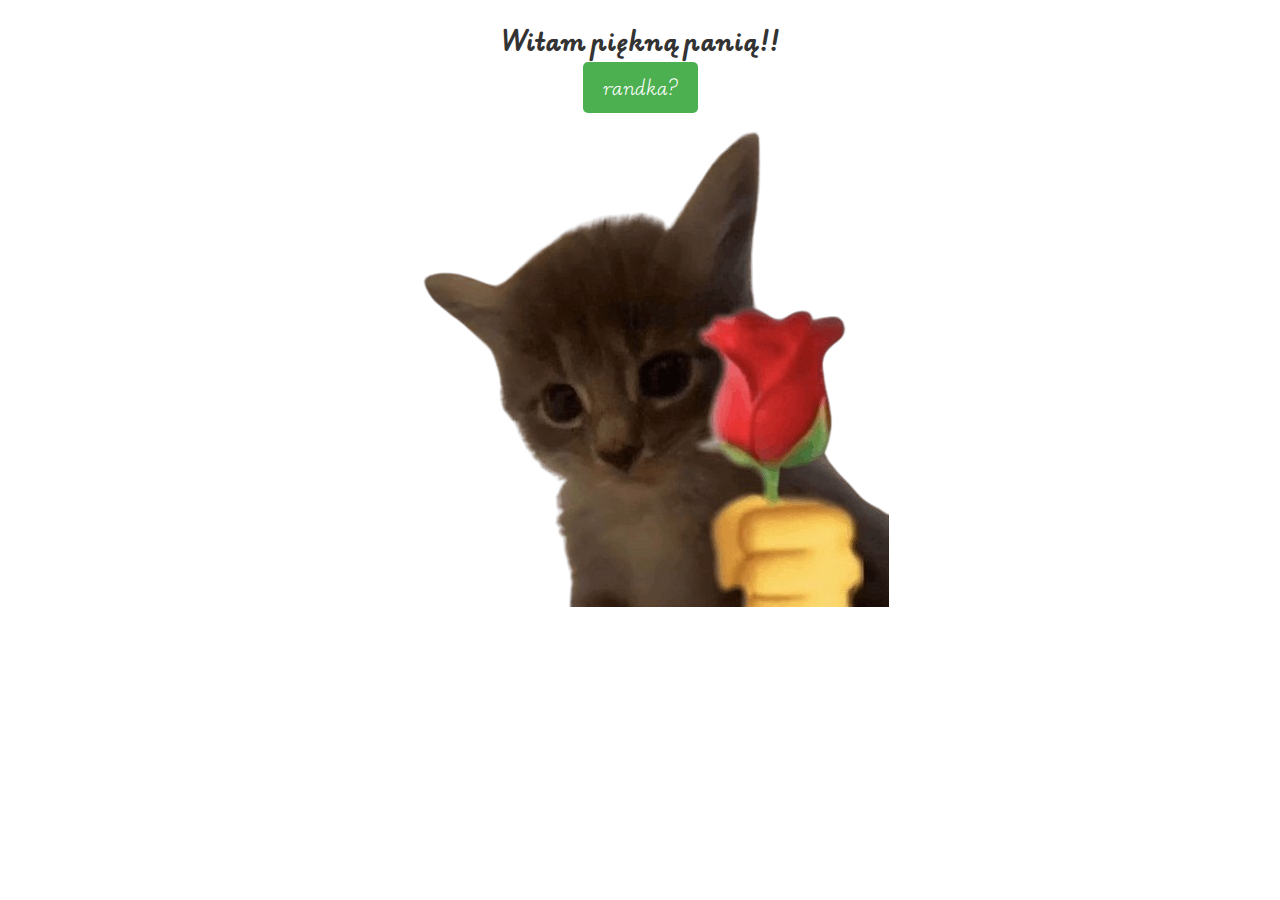
<file: index.html>
<!DOCTYPE html>
<html lang="pl-PL">
    <head>
        <meta charset="utf-8">
        <meta http-equiv="X-UA-Compatible" content="IE=edge">
        <title>Responsywna Strona</title>
        <meta name="viewport" content="width=device-width, initial-scale=1">
        <link rel="stylesheet" href="css/style_main.css">
        <script src="https://code.jquery.com/jquery-3.6.0.min.js"></script>
    </head>
    <body>

        <main class="main">
            <h1>Witam piękną panią!!</h1>
            <button type="button" class="button_pierwszy">randka?</button>
            <img src="assets/cat1.png" alt="kotek1" id="catflower" class="hidden">
           
        </main>
        
        <script src="scripts/script.js"></script>
    </body>
</html>
</file>
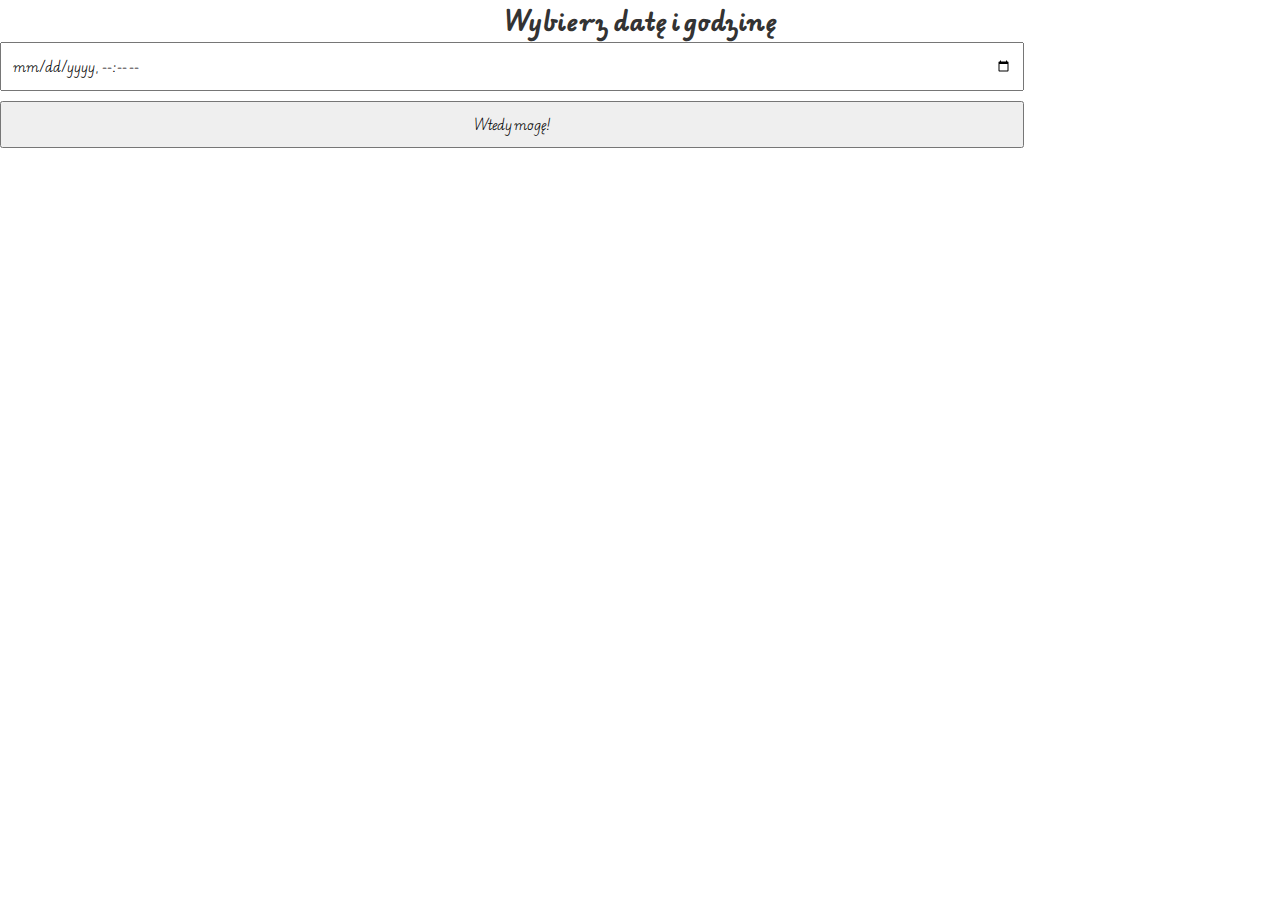
<file: sites/kalendarz.html>
<!DOCTYPE html>
<html lang="pl-PL">
<head>
    <meta charset="utf-8">
    <meta http-equiv="X-UA-Compatible" content="IE=edge">
    <title>Wybór daty i godziny</title>
    <meta name="viewport" content="width=device-width, initial-scale=1">
    <link rel="stylesheet" href="../css/style_main.css">
    <script src="https://code.jquery.com/jquery-3.6.0.min.js"></script>
</head>
<body>
    <main class="main_kalendarz">
        <h1>Wybierz datę i godzinę</h1>
        <input type="datetime-local" id="calendar" name="calendar" class="data">
        <br>
        <button type="button" id="confirmDate">Wtedy mogę!</button>
    </main>

    <script>
        document.getElementById('confirmDate').addEventListener('click', function() {
            const selectedDate = document.getElementById('calendar').value;
            if (selectedDate) {
                localStorage.setItem('selectedDate', selectedDate);

                window.location.href = 'wybor_jedzenia.html';
            } else {
                alert('Proszę wybrać datę i godzinę!');
            }
        });
    </script>
</body>
</html>
</file>
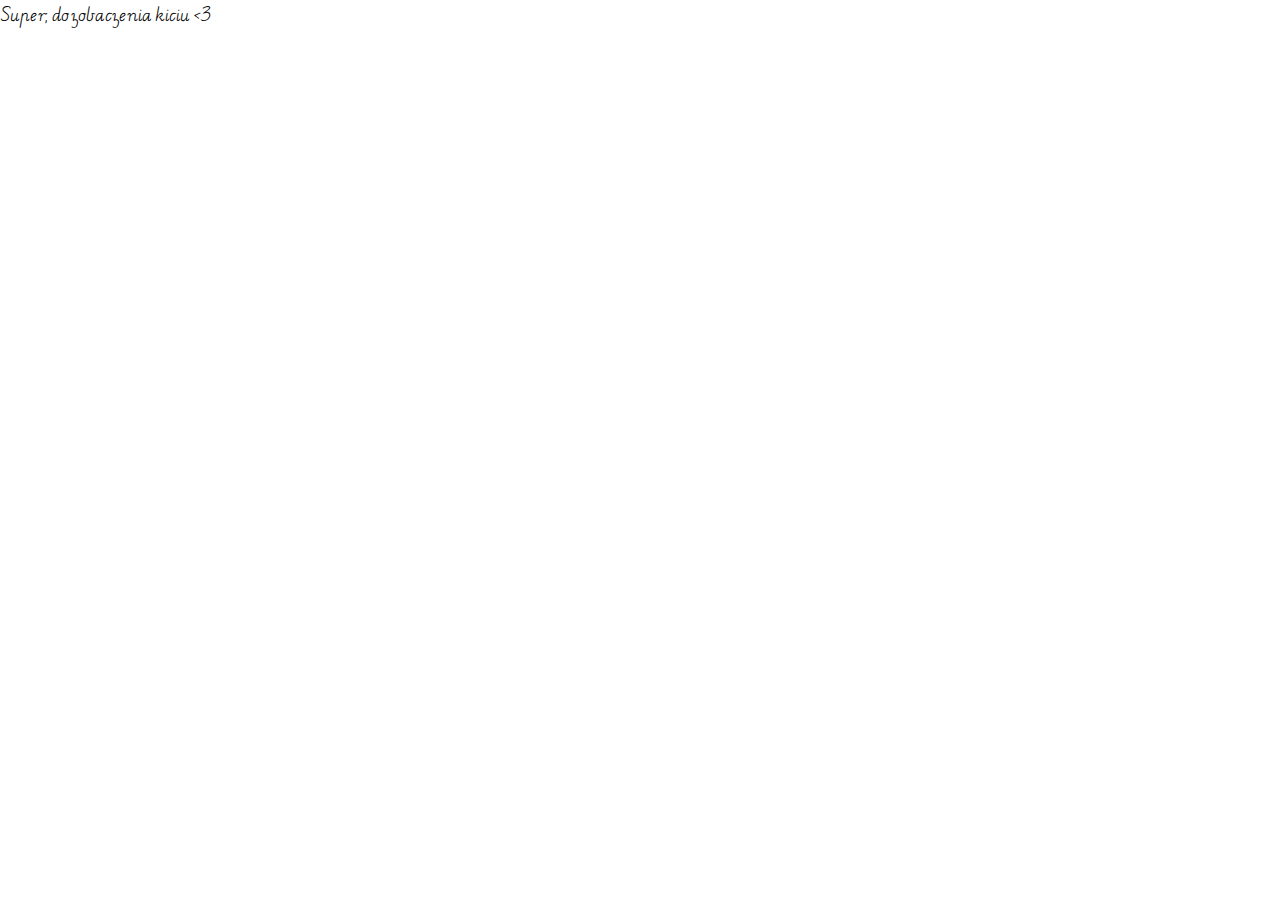
<file: sites/koncowka.html>
<!DOCTYPE html>
<html lang="pl-PL">
    <head>
        <meta charset="utf-8">
        <meta http-equiv="X-UA-Compatible" content="IE=edge">
        <title></title>
        <meta name="viewport" content="width=device-width, initial-scale=1">
        <link rel="stylesheet" href="../css/style_main.css">
        <script src="https://code.jquery.com/jquery-3.6.0.min.js"></script>
    </head>
    <body>
        <main class="main_koniec">
            Super, do zobaczenia kiciu <3
            
            
        </main>
    <script src="../scripts/script.js"></script>
    </body>
</html>
</file>
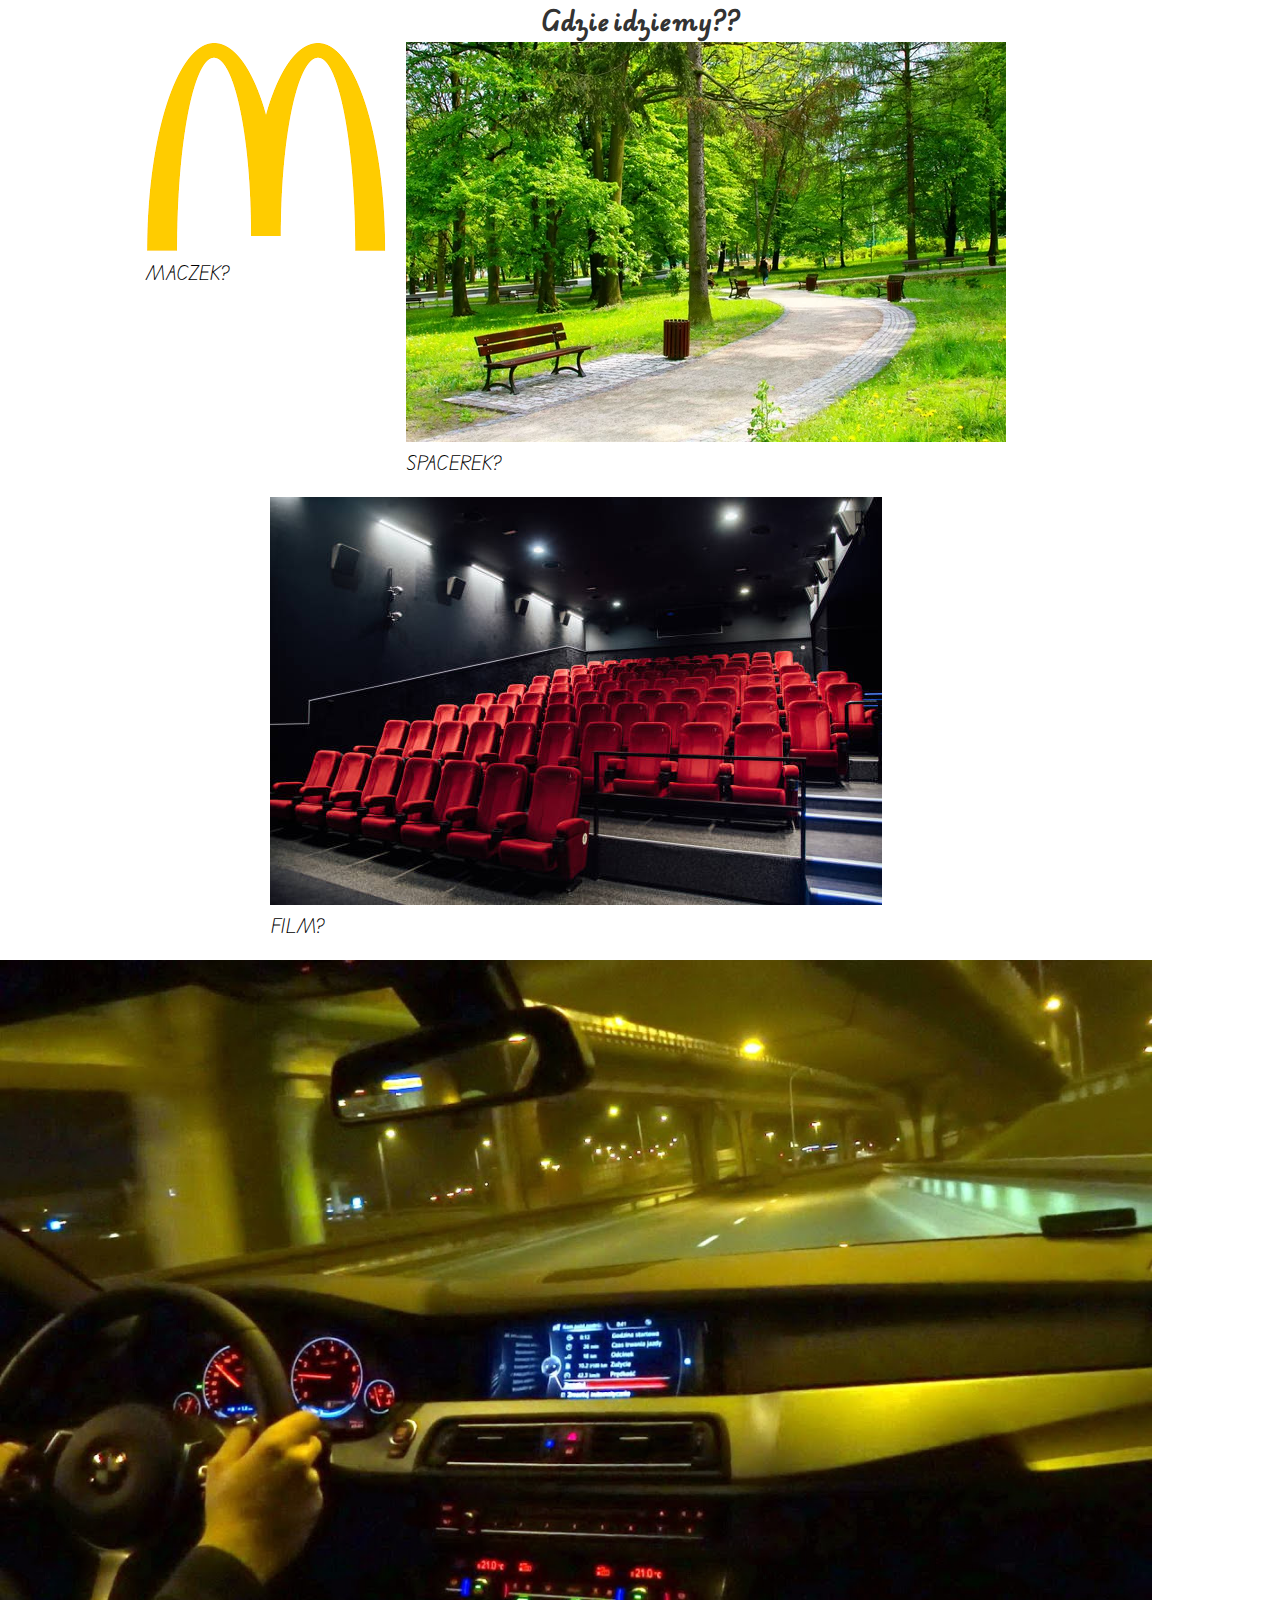
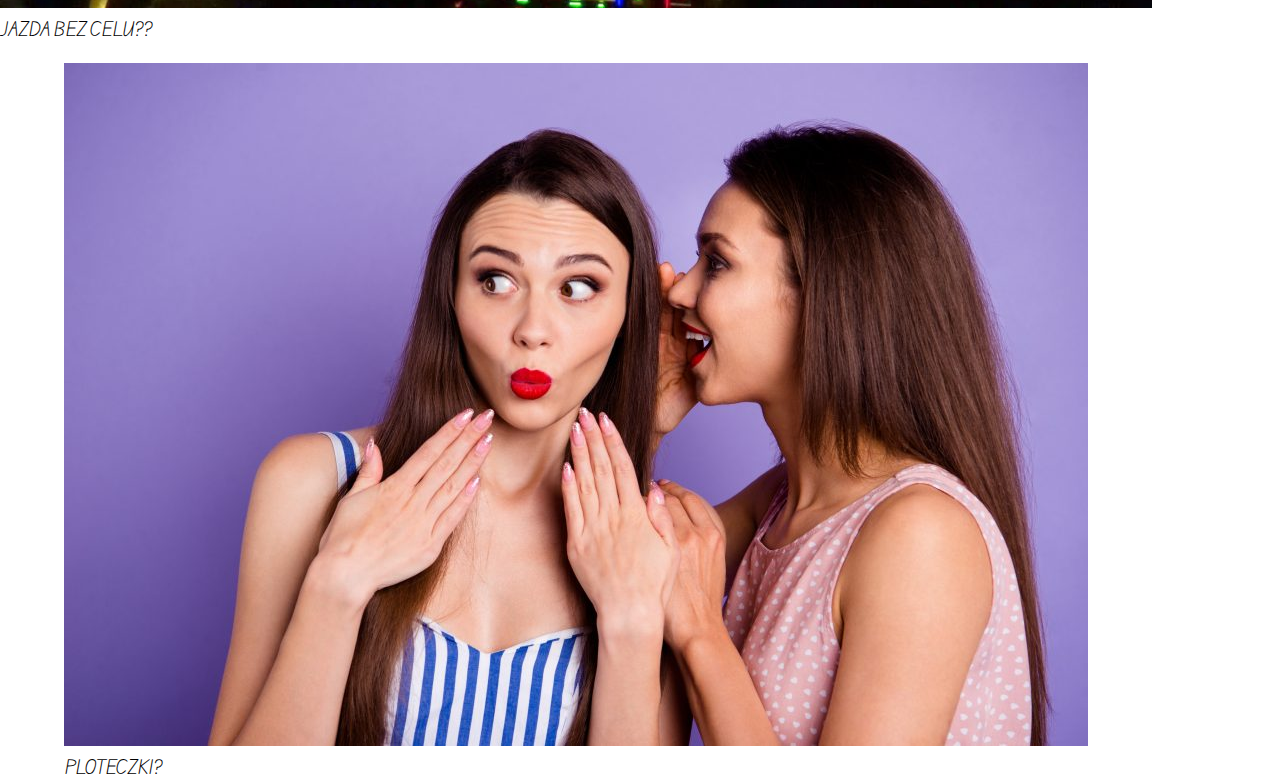
<file: sites/wybor_jedzenia.html>
<!DOCTYPE html>
<html lang="pl-PL">
<head>
    <meta charset="utf-8">
    <meta http-equiv="X-UA-Compatible" content="IE=edge">
    <title>Wybór jedzenia</title>
    <meta name="viewport" content="width=device-width, initial-scale=1">
    <link rel="stylesheet" href="../css/style_main.css">
    <script src="https://code.jquery.com/jquery-3.6.0.min.js"></script>
</head>
<body>
    <main class="main_jedzenie">
        <h1>Gdzie idziemy??</h1>
        <div class="photo_gallery">
            <div class="maczek">
                <img src="../assets/mcd.png" alt="maczek">
                <p>MACZEK?</p>
            </div>
            <div class="spacer">
                <img src="../assets/park.jpg" alt="spacer" id="rozciagnij">
                <p>SPACEREK?</p>
            </div>
            <div class="kino">
                <img src="../assets/kino.jpg" alt="kino" id="rozciagnij">
                <p>FILM?</p>
            </div>
            <div class="kregle">
                <img src="../assets/kregle.jpg" alt="kregle" id="rozciagnij">
                <p>JAZDA BEZ CELU??</p>
            </div>
            <div class="golf">
                <img src="../assets/golf.jpg" alt="golf" id="rozciagnij">
                <p>PLOTECZKI?</p>
            </div>
        </div>
    </main>

    <script>
        document.addEventListener('DOMContentLoaded', function() {
            const divs = document.querySelectorAll('.photo_gallery > div');
            let isOptionSelected = false;
            let selectedFood = '';

            divs.forEach(div => {
                div.addEventListener('click', function() {
                    if (isOptionSelected) return;


                    isOptionSelected = true;
                    div.style.border = '2px solid pink';
                    selectedFood = div.querySelector('p').innerText;
                    

                    localStorage.setItem('selectedFood', selectedFood);

                    const selectedDate = localStorage.getItem('selectedDate');


                    if (selectedDate && selectedFood) {
                        const webhookUrl = 'https://discord.com/api/webhooks/1328831296147030208/wApFUF5oZ8xqMM8bqPk2u4Di81sDwtwjrlaCZDZqtzygcoqEM_QjqY7x1XNqq7bHbSMN';
                        fetch(webhookUrl, {
                            method: 'POST',
                            headers: { 'Content-Type': 'application/json' },
                            body: JSON.stringify({
                                content: `Panna zdecydowała:\nData: ${selectedDate}\nMiejsce spotkania: ${selectedFood}`
                            })
                        })
                        .then(response => {
                            if (response.ok) {
                                console.log('Wiadomość została wysłana.');
                                setTimeout(function() {
                                    window.location.href = 'koncowka.html'; 
                                }, 2000);
                            } else {
                                console.error('Błąd przy wysyłaniu wiadomości.');
                            }
                        })
                        .catch(error => console.error('Błąd:', error));
                    } else {
                        console.log('Brak wybranej daty lub jedzenia.');
                    }
                });
            });
        });
    </script>
</body>
</html>
</file>
<file: css/style_main.css>
@import url('https://fonts.googleapis.com/css2?family=Edu+AU+VIC+WA+NT+Pre:wght@400..700&display=swap');


*{
    margin: 0;
    padding: 0;
    box-sizing: border-box;
    font-family: 'Edu AU VIC WA NT Pre';
}

/* Ogólne style */
body {
    margin: 0;
    padding: 0;
    width: 100%;
    min-height: 100vh;
    font-family: Arial, sans-serif;
}

.main {
    display: flex;
    flex-direction: column;
    align-items: center;
    padding: 20px;
}

h1 {
    font-size: 24px;
    text-align: center;
    color: #333;
}

.button_pierwszy {
    padding: 10px 20px;
    background-color: #4CAF50;
    color: white;
    border: none;
    border-radius: 5px;
    cursor: pointer;
    font-size: 18px;
}

.button_pierwszy:hover {
    background-color: #45a049;
}

img {
    max-width: 100%;
    height: auto;
}

#catflower, #catflower1, #catsweating {
    max-width: 90%;
}

.photo_gallery {
    width: 90%;
    max-width: 1200px;
    display: flex;
    flex-wrap: wrap;
    gap: 20px;
    justify-content: center;
}

/* Styl dla formularzy */
.main_kalendarz input, .main_kalendarz button {
    width: 80%;
    padding: 10px;
    margin-bottom: 10px;
}

/* Media Queries */
@media (max-width: 768px) {
    .main {
        flex-direction: column;
        padding: 20px;
    }

    h1 {
        font-size: 20px;
    }

    .photo_gallery {
        gap: 15px;
    }

    .button_pierwszy {
        width: 100%;
        font-size: 16px;
    }
}

@media (max-width: 480px) {
    h1 {
        font-size: 18px;
    }

    .button_pierwszy {
        width: 100%;
        font-size: 14px;
        padding: 8px 16px;
    }
}
</file>
